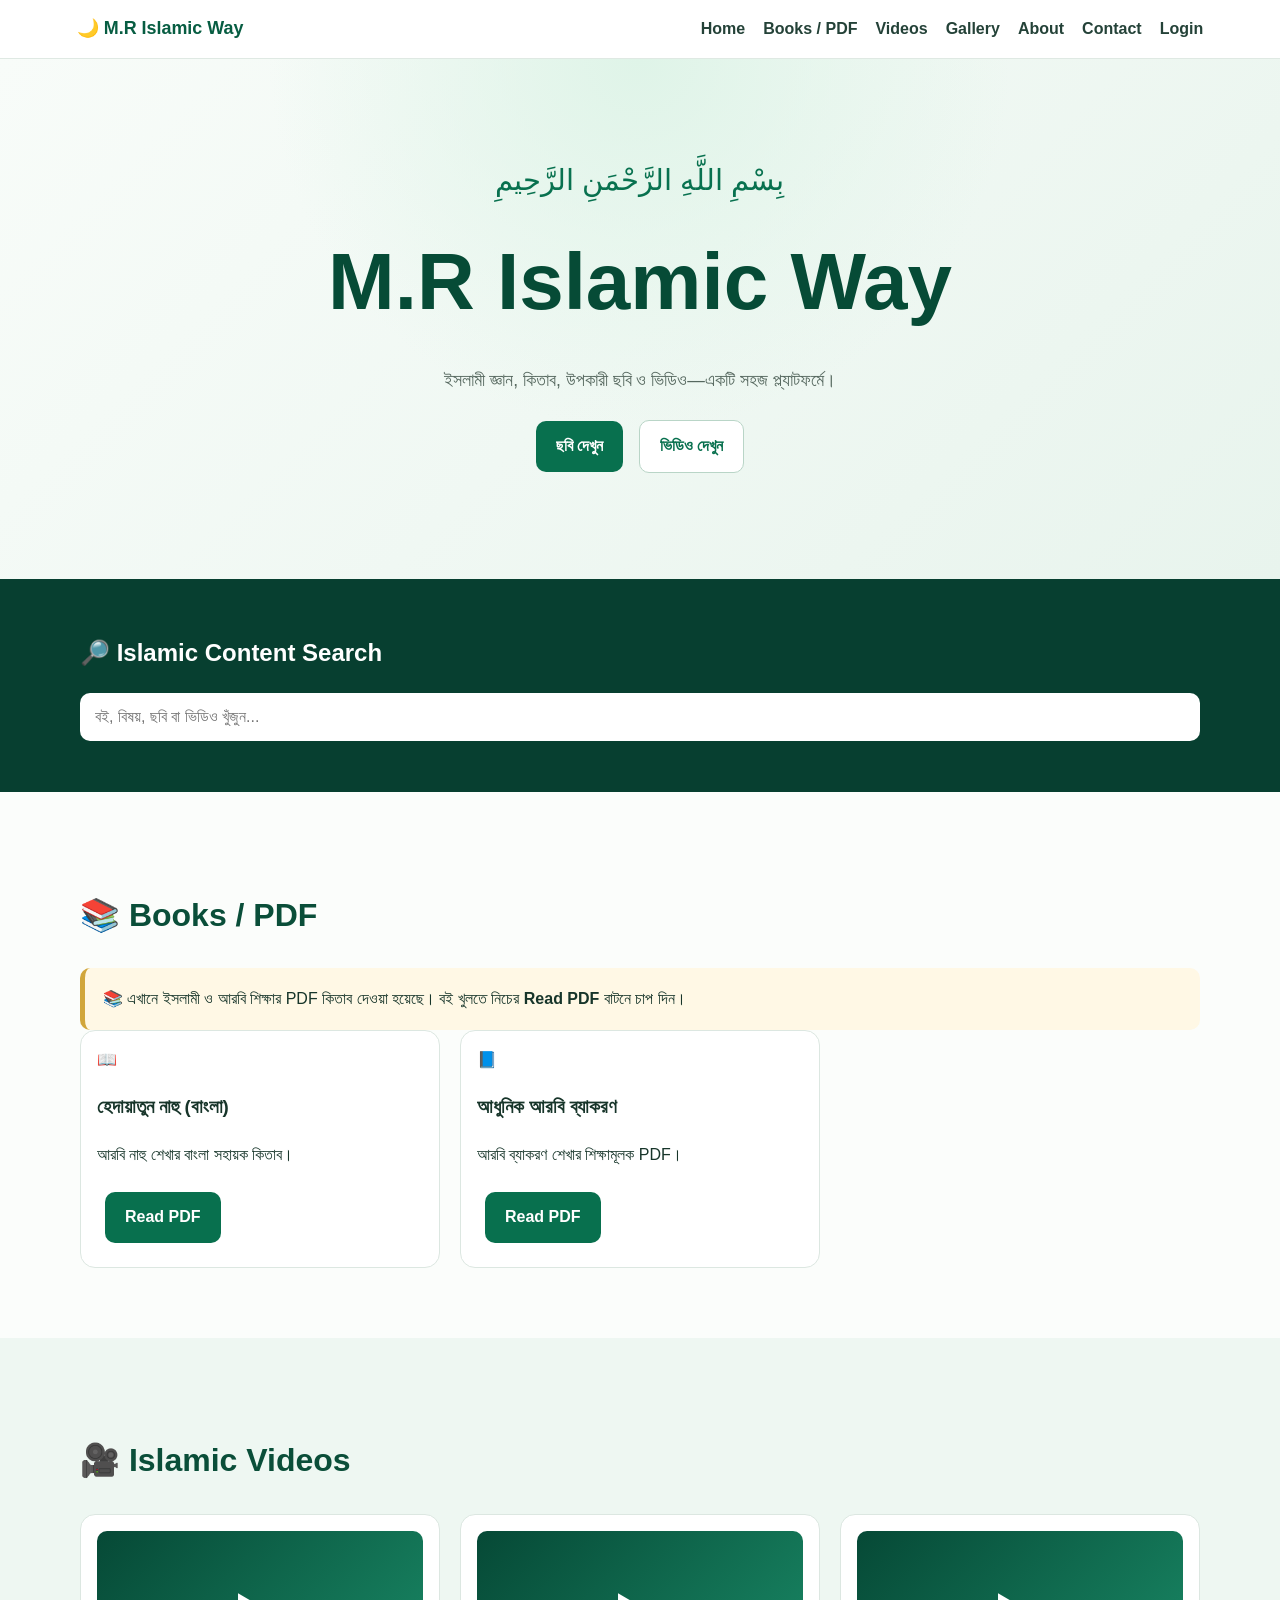
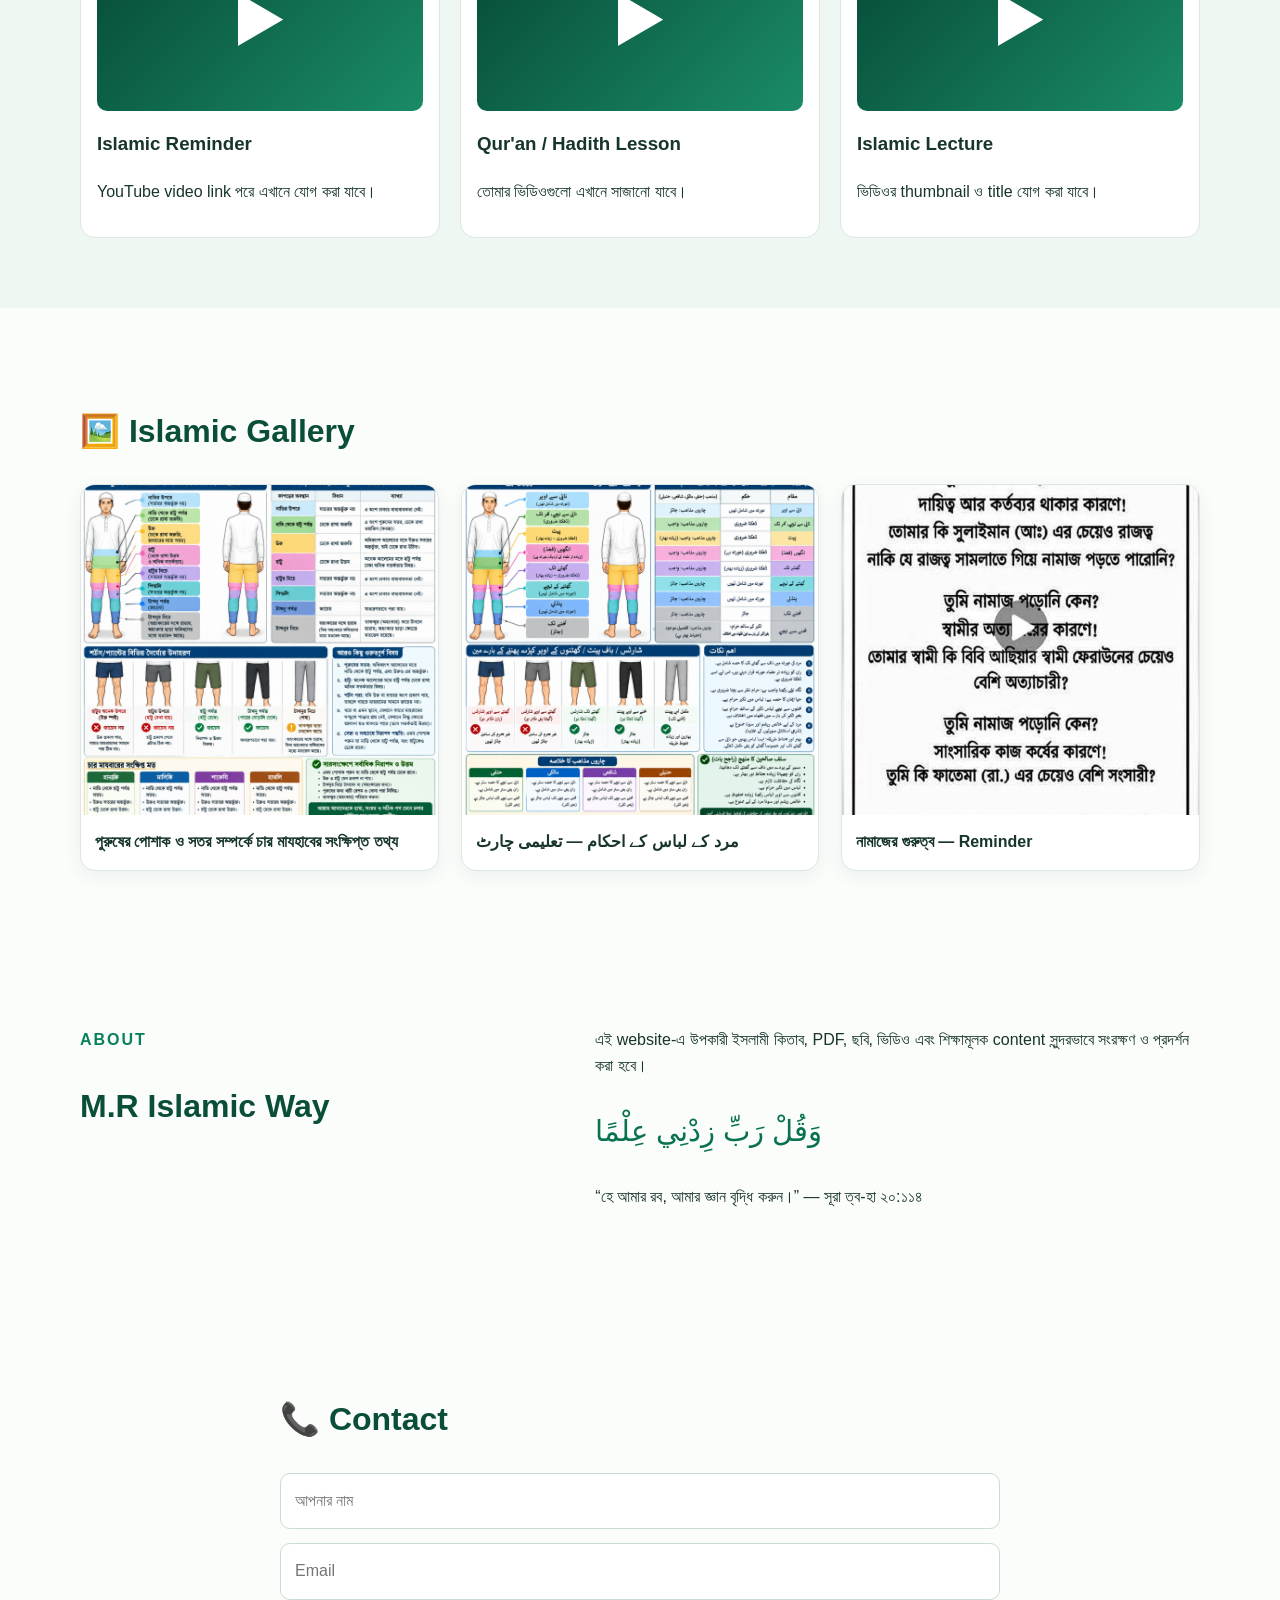
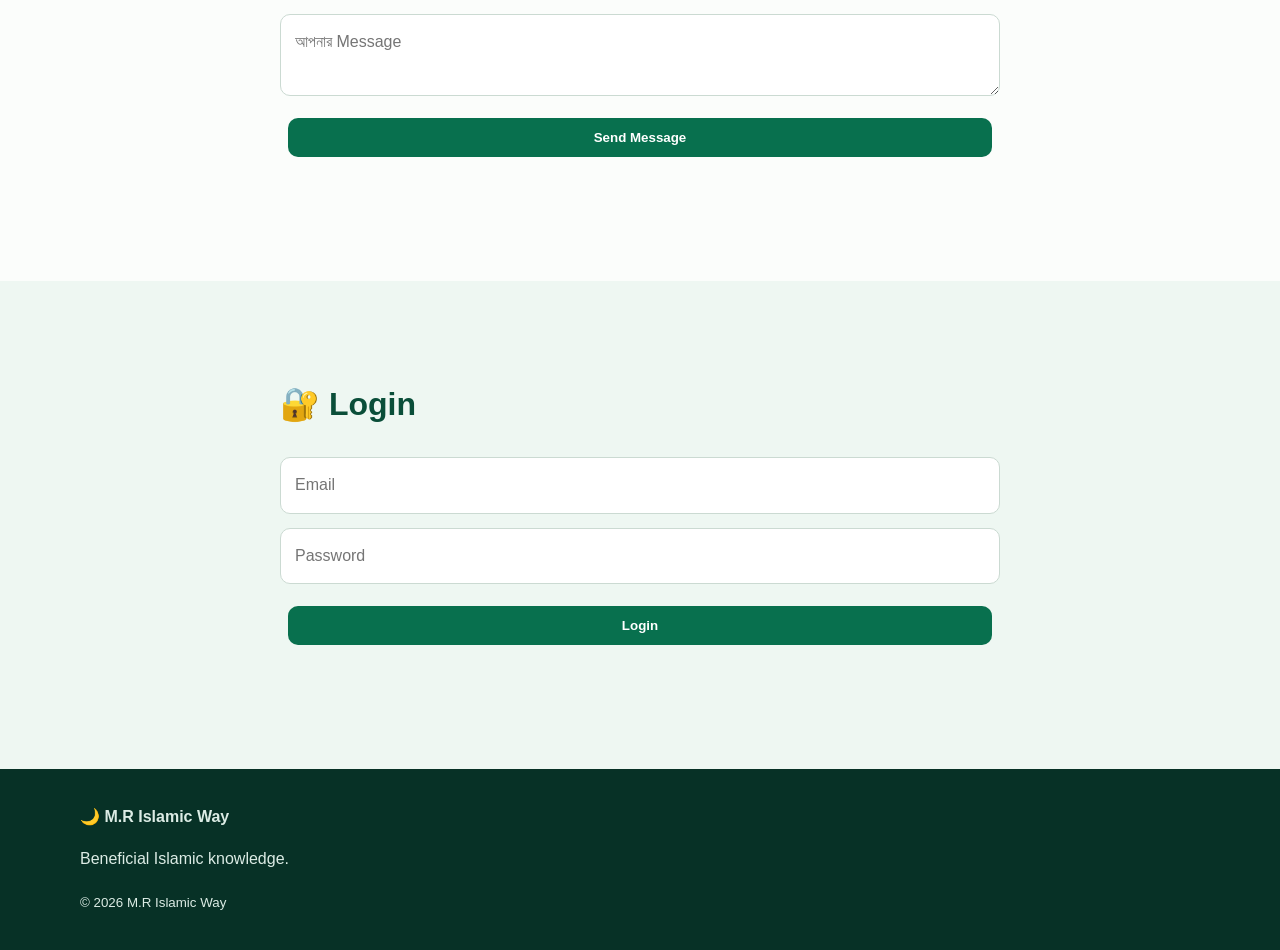
<file: MR_Islamic_Way_fixed_index.html>
<!DOCTYPE html>
<html lang="bn">
<head>
<meta charset="UTF-8">
<meta name="viewport" content="width=device-width, initial-scale=1.0">
<title>M.R Islamic Way</title>
<link rel="stylesheet" href="style.css">
</head>
<body>
<header>
  <a class="brand" href="#home">🌙 <span>M.R Islamic Way</span></a>
  <button class="menu" onclick="document.querySelector('nav').classList.toggle('show')">☰</button>
  <nav>
    <a href="#home">Home</a><a href="#books">Books / PDF</a><a href="#videos">Videos</a>
    <a href="#gallery">Gallery</a><a href="#about">About</a><a href="#contact">Contact</a><a href="#login">Login</a>
  </nav>
</header>

<section id="home" class="hero">
  <div>
    <div class="arabic">بِسْمِ اللَّهِ الرَّحْمَنِ الرَّحِيمِ</div>
    <h1>M.R Islamic Way</h1>
    <p>ইসলামী জ্ঞান, কিতাব, উপকারী ছবি ও ভিডিও—একটি সহজ প্ল্যাটফর্মে।</p>
    <div><a class="btn" href="#gallery">ছবি দেখুন</a><a class="btn light" href="#videos">ভিডিও দেখুন</a></div>
  </div>
</section>

<section class="search"><div class="wrap">
<h2>🔎 Islamic Content Search</h2>
<input id="q" oninput="search()" placeholder="বই, বিষয়, ছবি বা ভিডিও খুঁজুন...">
<p id="count"></p>
</div></section>

<section id="books" class="section"><div class="wrap">
<h2>📚 Books / PDF</h2>
<div class="notice">📚 এখানে ইসলামী ও আরবি শিক্ষার PDF কিতাব দেওয়া হয়েছে। বই খুলতে নিচের <b>Read PDF</b> বাটনে চাপ দিন।</div>
<div class="cards">
<article class="card searchable"><div class="book-icon">📖</div><h3>হেদায়াতুন নাহু (বাংলা)</h3><p>আরবি নাহু শেখার বাংলা সহায়ক কিতাব।</p><a class="btn" href="Hedayatun%20Nahu%20Bangla.pdf" target="_blank" rel="noopener">Read PDF</a></article>
<article class="card searchable"><div class="book-icon">📘</div><h3>আধুনিক আরবি ব্যাকরণ</h3><p>আরবি ব্যাকরণ শেখার শিক্ষামূলক PDF।</p><a class="btn" href="%E0%A6%86%E0%A6%A7%E0%A7%81%E0%A6%A8%E0%A6%BF%E0%A6%95%20%E0%A6%86%E0%A6%B0%E0%A6%AC%E0%A6%BF%20%E0%A6%AC%E0%A7%8D%E0%A6%AF%E0%A6%BE%E0%A6%95%E0%A6%B0%E0%A6%A3.pdf" target="_blank" rel="noopener">Read PDF</a></article>
</div>
</div></section>

<section id="videos" class="section alt"><div class="wrap">
<h2>🎥 Islamic Videos</h2>
<div class="cards">
<article class="card searchable"><div class="video">▶</div><h3>Islamic Reminder</h3><p>YouTube video link পরে এখানে যোগ করা যাবে।</p></article>
<article class="card searchable"><div class="video">▶</div><h3>Qur'an / Hadith Lesson</h3><p>তোমার ভিডিওগুলো এখানে সাজানো যাবে।</p></article>
<article class="card searchable"><div class="video">▶</div><h3>Islamic Lecture</h3><p>ভিডিওর thumbnail ও title যোগ করা যাবে।</p></article>
</div></div></section>

<section id="gallery" class="section"><div class="wrap">
<h2>🖼️ Islamic Gallery</h2>
<div class="gallery">
<figure class="searchable"><img src="dress-guide.png"><figcaption>পুরুষের পোশাক ও সতর সম্পর্কে চার মাযহাবের সংক্ষিপ্ত তথ্য</figcaption></figure>
<figure class="searchable"><img src="dress-guide-urdu.png"><figcaption>مرد کے لباس کے احکام — تعلیمی چارٹ</figcaption></figure>
<figure class="searchable"><img src="namaz-reminder.jpg"><figcaption>নামাজের গুরুত্ব — Reminder</figcaption></figure>
</div></div></section>

<section id="about" class="section about"><div class="wrap grid">
<div><p class="label">ABOUT</p><h2>M.R Islamic Way</h2></div>
<div><p>এই website-এ উপকারী ইসলামী কিতাব, PDF, ছবি, ভিডিও এবং শিক্ষামূলক content সুন্দরভাবে সংরক্ষণ ও প্রদর্শন করা হবে।</p><p class="arabic">وَقُلْ رَبِّ زِدْنِي عِلْمًا</p><p>“হে আমার রব, আমার জ্ঞান বৃদ্ধি করুন।” — সূরা ত্ব-হা ২০:১১৪</p></div>
</div></section>

<section id="contact" class="section"><div class="wrap narrow">
<h2>📞 Contact</h2><form onsubmit="event.preventDefault();document.getElementById('msg').textContent='Message form demo হিসেবে কাজ করছে। Backend যোগ করলে সত্যিকারের message receive করা যাবে.'">
<input required placeholder="আপনার নাম"><input required type="email" placeholder="Email"><textarea required placeholder="আপনার Message"></textarea><button class="btn">Send Message</button><p id="msg"></p>
</form></div></section>

<section id="login" class="section alt"><div class="wrap narrow">
<h2>🔐 Login</h2><form onsubmit="event.preventDefault();document.getElementById('loginmsg').textContent='এটি এখন demo login. Secure backend/database পরে যোগ করতে হবে.'">
<input required type="email" placeholder="Email"><input required type="password" placeholder="Password"><button class="btn">Login</button><p id="loginmsg"></p>
</form></div></section>

<footer><div class="wrap"><b>🌙 M.R Islamic Way</b><p>Beneficial Islamic knowledge.</p><small>© <span id="year"></span> M.R Islamic Way</small></div></footer>
<script src="script.js"></script>
</body></html>
</file>
<file: style.css>
*{box-sizing:border-box}html{scroll-behavior:smooth}body{margin:0;font-family:Arial,'Noto Sans Bengali',sans-serif;color:#17352a;background:#fbfdfb;line-height:1.65}header{position:sticky;top:0;z-index:5;background:#fff;border-bottom:1px solid #dfe9e3;padding:14px 6%;display:flex;justify-content:space-between;align-items:center}.brand{color:#075d42;text-decoration:none;font-weight:800;font-size:1.12rem}.menu{display:none;border:0;background:none;font-size:1.5rem}nav{display:flex;gap:18px}nav a{color:#244238;text-decoration:none;font-weight:700}nav a:hover{color:#07815a}.hero{padding:90px 6%;text-align:center;background:radial-gradient(circle at 50% 0,#dff4e8,transparent 45%),linear-gradient(135deg,#f8fcf9,#e8f4ed);min-height:520px;display:grid;place-items:center}.hero h1{font-size:clamp(2.4rem,7vw,5rem);margin:12px 0;color:#064b36}.hero p{font-size:1.1rem;color:#56685f}.arabic{font-size:1.8rem;color:#08714f}.btn{display:inline-block;border:0;border-radius:10px;padding:12px 20px;background:#08704e;color:#fff;text-decoration:none;font-weight:800;margin:8px;cursor:pointer}.btn.light{background:#fff;color:#08704e;border:1px solid #b9d5c7}.wrap{width:min(1120px,88%);margin:auto}.search{background:#073f30;color:white;padding:35px 0}.search input{width:100%;padding:15px;border:0;border-radius:10px;font-size:1rem}.section{padding:70px 0}.alt{background:#eef7f2}.section h2{font-size:2rem;color:#0a4e39}.notice{padding:18px;border-left:5px solid #d1a63b;background:#fff8e5;border-radius:10px}.empty{text-align:center;padding:50px;border:2px dashed #cbdcd3;border-radius:16px;margin-top:20px;font-size:1.5rem}.cards{display:grid;grid-template-columns:repeat(3,1fr);gap:20px}.card{background:#fff;padding:16px;border-radius:15px;border:1px solid #dce7e1}.video{height:180px;border-radius:10px;background:linear-gradient(135deg,#064936,#1a8b67);display:grid;place-items:center;color:#fff;font-size:4rem}.gallery{display:grid;grid-template-columns:repeat(3,1fr);gap:22px}.gallery figure{margin:0;background:#fff;border:1px solid #dce7e1;border-radius:15px;overflow:hidden;box-shadow:0 5px 18px #163d2a12}.gallery img{width:100%;height:330px;object-fit:cover;display:block}.gallery figcaption{padding:14px;font-weight:700}.grid{display:grid;grid-template-columns:1fr 1.3fr;gap:50px}.label{letter-spacing:2px;color:#07815a;font-weight:800}.narrow{max-width:720px}form{display:grid;gap:14px}form input,form textarea{padding:14px;border:1px solid #cbdad2;border-radius:10px;font:inherit}footer{background:#073126;color:#dcece5;padding:35px 0}@media(max-width:760px){.menu{display:block}nav{display:none;position:absolute;top:60px;left:0;right:0;background:#fff;padding:20px 6%;flex-direction:column}nav.show{display:flex}.cards,.gallery,.grid{grid-template-columns:1fr}.gallery img{height:auto}.section{padding:55px 0}}
</file>
